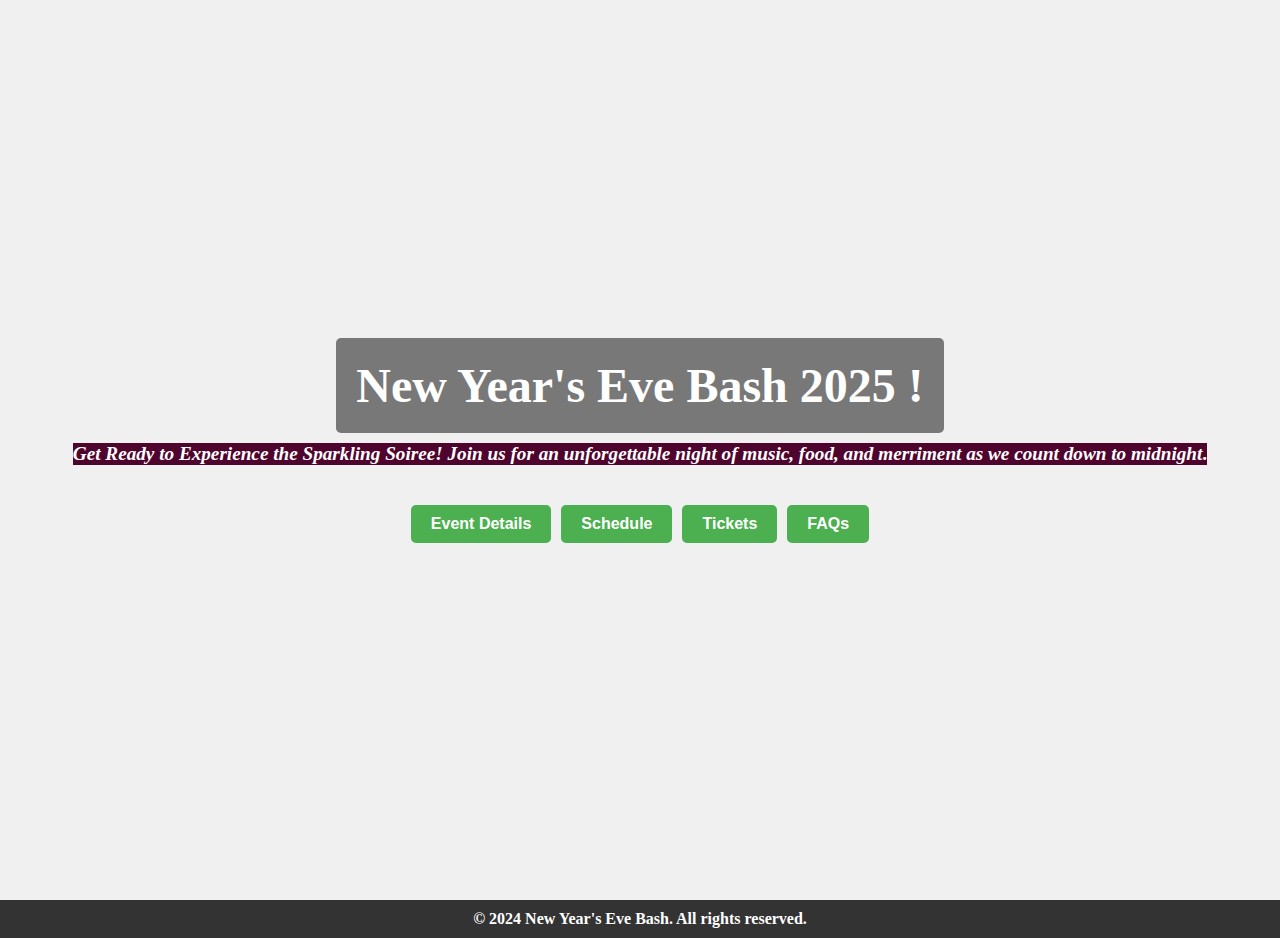
<file: index.html>
<!DOCTYPE html>
<html lang="en">
<head>
  <meta charset="UTF-8">
  <meta name="viewport" content="width=device-width, initial-scale=1.0">
  <title>New Year's Eve Bash</title>
  <link rel="stylesheet" href="index.css">
</head>
<body>
  <header>
    <h1 class="header-text">New Year's Eve Bash 2025 !</h1>
    <p class="color"><i>Get Ready to Experience the Sparkling Soiree! Join us for an unforgettable night of music, food, and merriment as we count down to midnight</i>.</p>
    <div class="tab-container">
      <a href="details.html" class="tab-button">Event Details</a>
      <a href="schedule.html" class="tab-button">Schedule</a>
      <a href="ticket.html" class="tab-button">Tickets</a>
      <a href="faq.html" class="tab-button">FAQs</a>
    </div>
  </header>
  <footer>
    <p>&copy; 2024 New Year's Eve Bash. All rights reserved.</p>
  </footer>
</body>
</html>
</file>
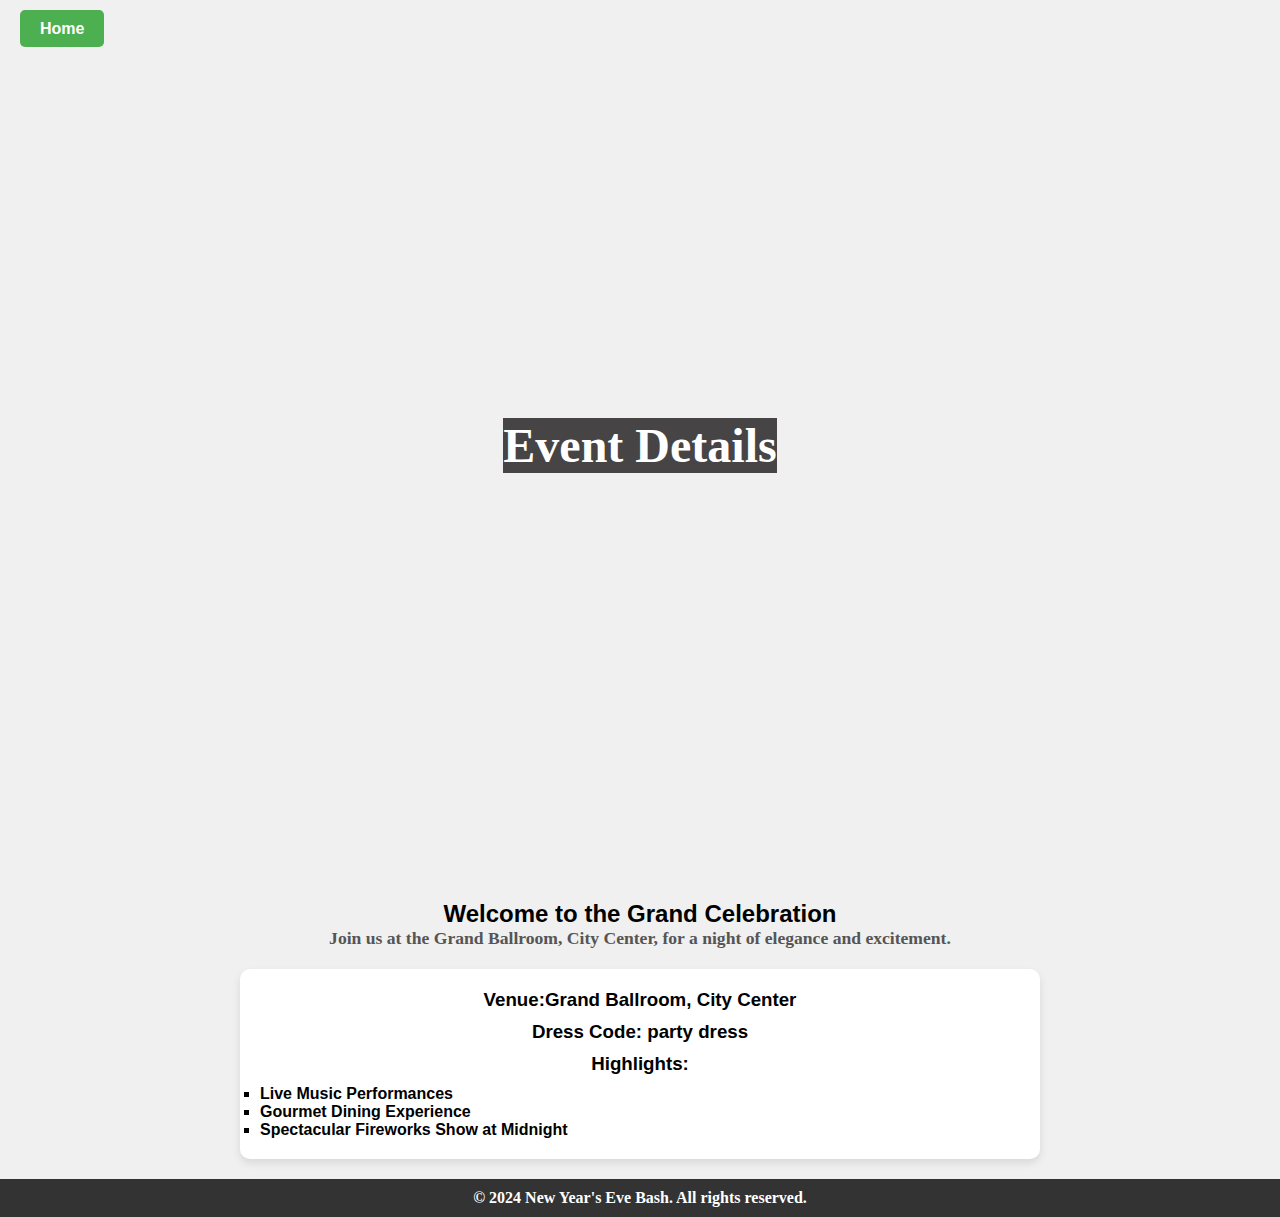
<file: details.html>
<html lang="en">
<head>
  <meta charset="UTF-8">
  <meta name="viewport" content="width=device-width, initial-scale=1.0">
  <title>Event Details - New Year's Eve Bash</title>
  <link rel="stylesheet" href="index.css">
</head>
<body>
  <header>
    <h1>Event Details</h1>
  </header>
  <main>
    <section class="details-section">
      <h2>Welcome to the Grand Celebration</h2>
      <p class="intro">Join us at the Grand Ballroom, City Center, for a night of elegance and excitement.</p>
      <div class="home-tab-container">
        <a href="index.html" class="home-button">Home</a>
      </div>      
      <div class="details-card">
        <h3>Venue:Grand Ballroom, City Center</h3>
        
        <h3>Dress Code: party dress</h3>
        
        <h3>Highlights:</h3>
        <ul>
          <li>Live Music Performances</li>
          <li>Gourmet Dining Experience</li>
          <li>Spectacular Fireworks Show at Midnight</li>
        </ul>
      </div>
    </section>
  </main>
  <footer>
    <p>&copy; 2024 New Year's Eve Bash. All rights reserved.</p>
  </footer>
</body>
</html>
</file>
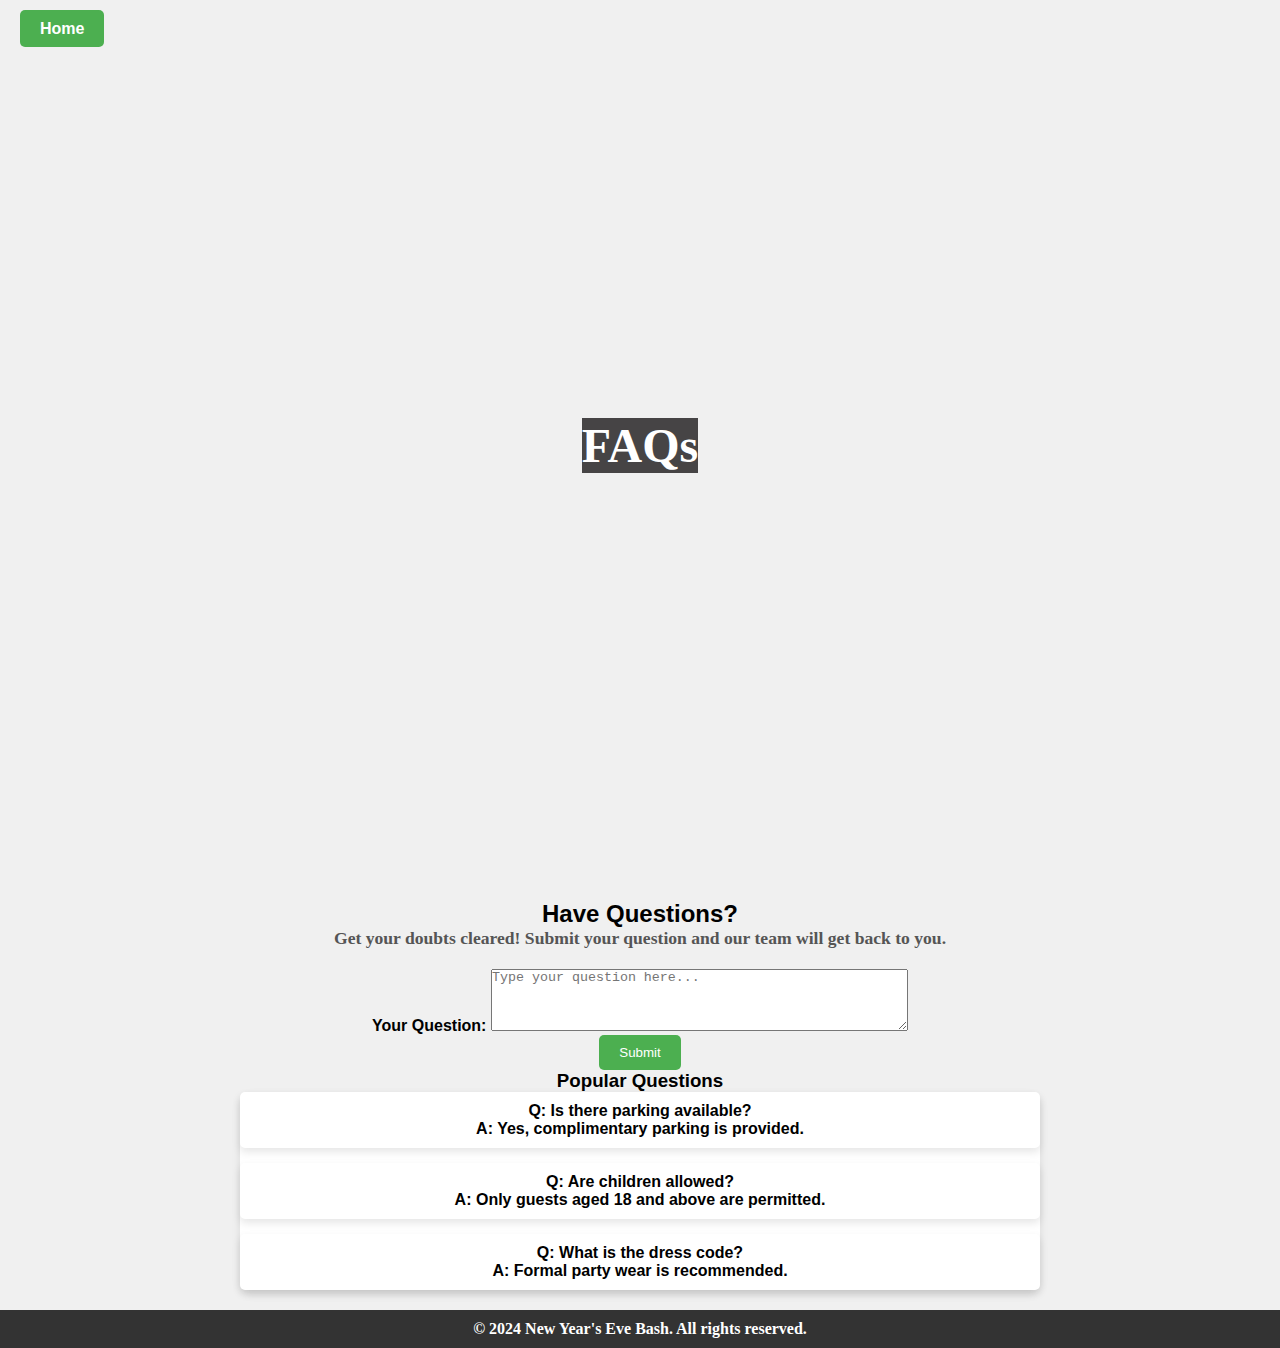
<file: faq.html>
<!DOCTYPE html>
<html lang="en">
<head>
  <meta charset="UTF-8">
  <meta name="viewport" content="width=device-width, initial-scale=1.0">
  <title>FAQs - New Year's Eve Bash</title>
  <link rel="stylesheet" href="index.css">
</head>
<body>
  <header>
    <h1>FAQs</h1>
  </header>
  <main>
    <section class="faq-section">
      <h2>Have Questions?</h2>
      <p class="intro">Get your doubts cleared! Submit your question and our team will get back to you.</p>
      <form id="question-form" class="faq-form">
        <label for="question">Your Question:</label>
        <textarea id="question" name="question" rows="4" cols="50" placeholder="Type your question here..."></textarea>
        <br>
        <button type="submit" class="submit-button">Submit</button>
      </form>
      <div class="home-tab-container">
        <a href="index.html" class="home-button">Home</a>
      </div>
      <h3>Popular Questions</h3>
      <ul class="faq-list">
        <li><strong>Q:</strong> Is there parking available? <br><strong>A:</strong> Yes, complimentary parking is provided.</li>
        <li><strong>Q:</strong> Are children allowed? <br><strong>A:</strong> Only guests aged 18 and above are permitted.</li>
        <li><strong>Q:</strong> What is the dress code? <br><strong>A:</strong> Formal party wear is recommended.</li>
      </ul>
    </section>
  </main>
  <footer>
    <p>&copy; 2024 New Year's Eve Bash. All rights reserved.</p>
  </footer>
</body>
</html>
</file>
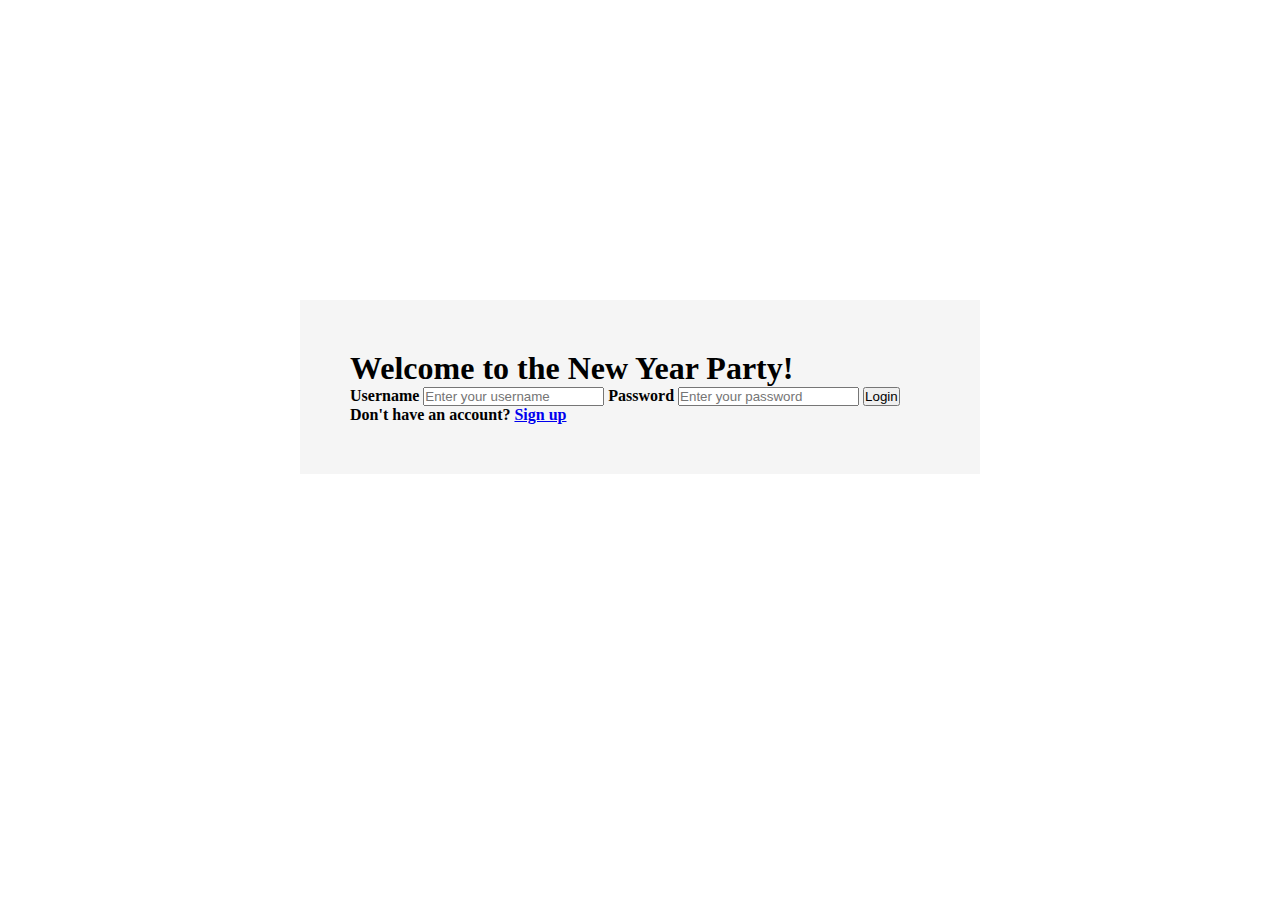
<file: login.html>
<!DOCTYPE html>
<html lang="en">
<head>
  <meta charset="UTF-8">
  <meta name="viewport" content="width=device-width, initial-scale=1.0">
  <title>Login - New Year Party</title>
  <link rel="stylesheet" href="index.css">
</head>
<body class="log">
  <div class="login-container">
    <h1>Welcome to the New Year Party!</h1>
    <form action="index.html" method="get">
      <label for="username">Username</label>
      <input type="text" id="username" name="username" required placeholder="Enter your username">

      <label for="password">Password</label>
      <input type="password" id="password" name="password" required placeholder="Enter your password">

      <button type="submit">Login</button>
    </form>
    <p>Don't have an account? <a href="index.html">Sign up</a></p>
  </div>
</body>
</html>
</file>
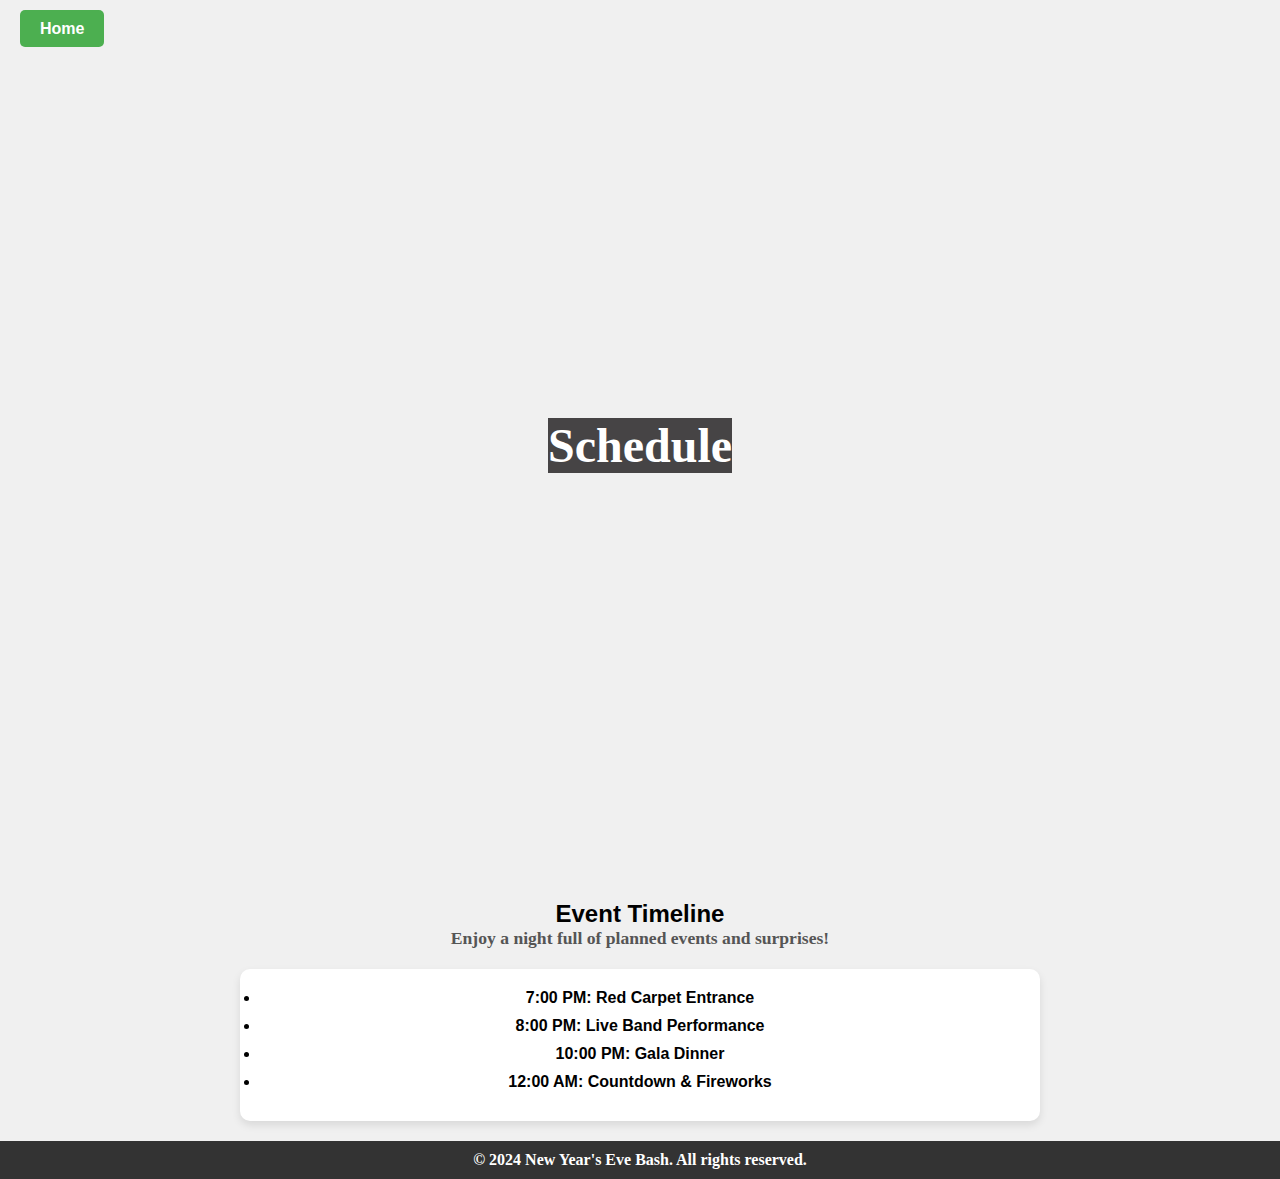
<file: schedule.html>
<!DOCTYPE html>
<html lang="en">
<head>
  <meta charset="UTF-8">
  <meta name="viewport" content="width=device-width, initial-scale=1.0">
  <title>Schedule - New Year's Eve Bash</title>
  <link rel="stylesheet" href="index.css">
</head>
<body>
  <header>
    <h1>Schedule</h1>
  </header>
  <main>
    <section class="schedule-section">
      <h2>Event Timeline</h2>
      <div class="home-tab-container">
        <a href="index.html" class="home-button">Home</a>
      </div>
      <p class="intro">Enjoy a night full of planned events and surprises!</p>
      <ul class="schedule-list">
        <li><strong>7:00 PM:</strong> Red Carpet Entrance</li>
        <li><strong>8:00 PM:</strong> Live Band Performance</li>
        <li><strong>10:00 PM:</strong> Gala Dinner</li>
        <li><strong>12:00 AM:</strong> Countdown & Fireworks</li>
      </ul>
    </section>
  </main>
  <footer>
    <p>&copy; 2024 New Year's Eve Bash. All rights reserved.</p>
  </footer>
</body>
</html>
</file>
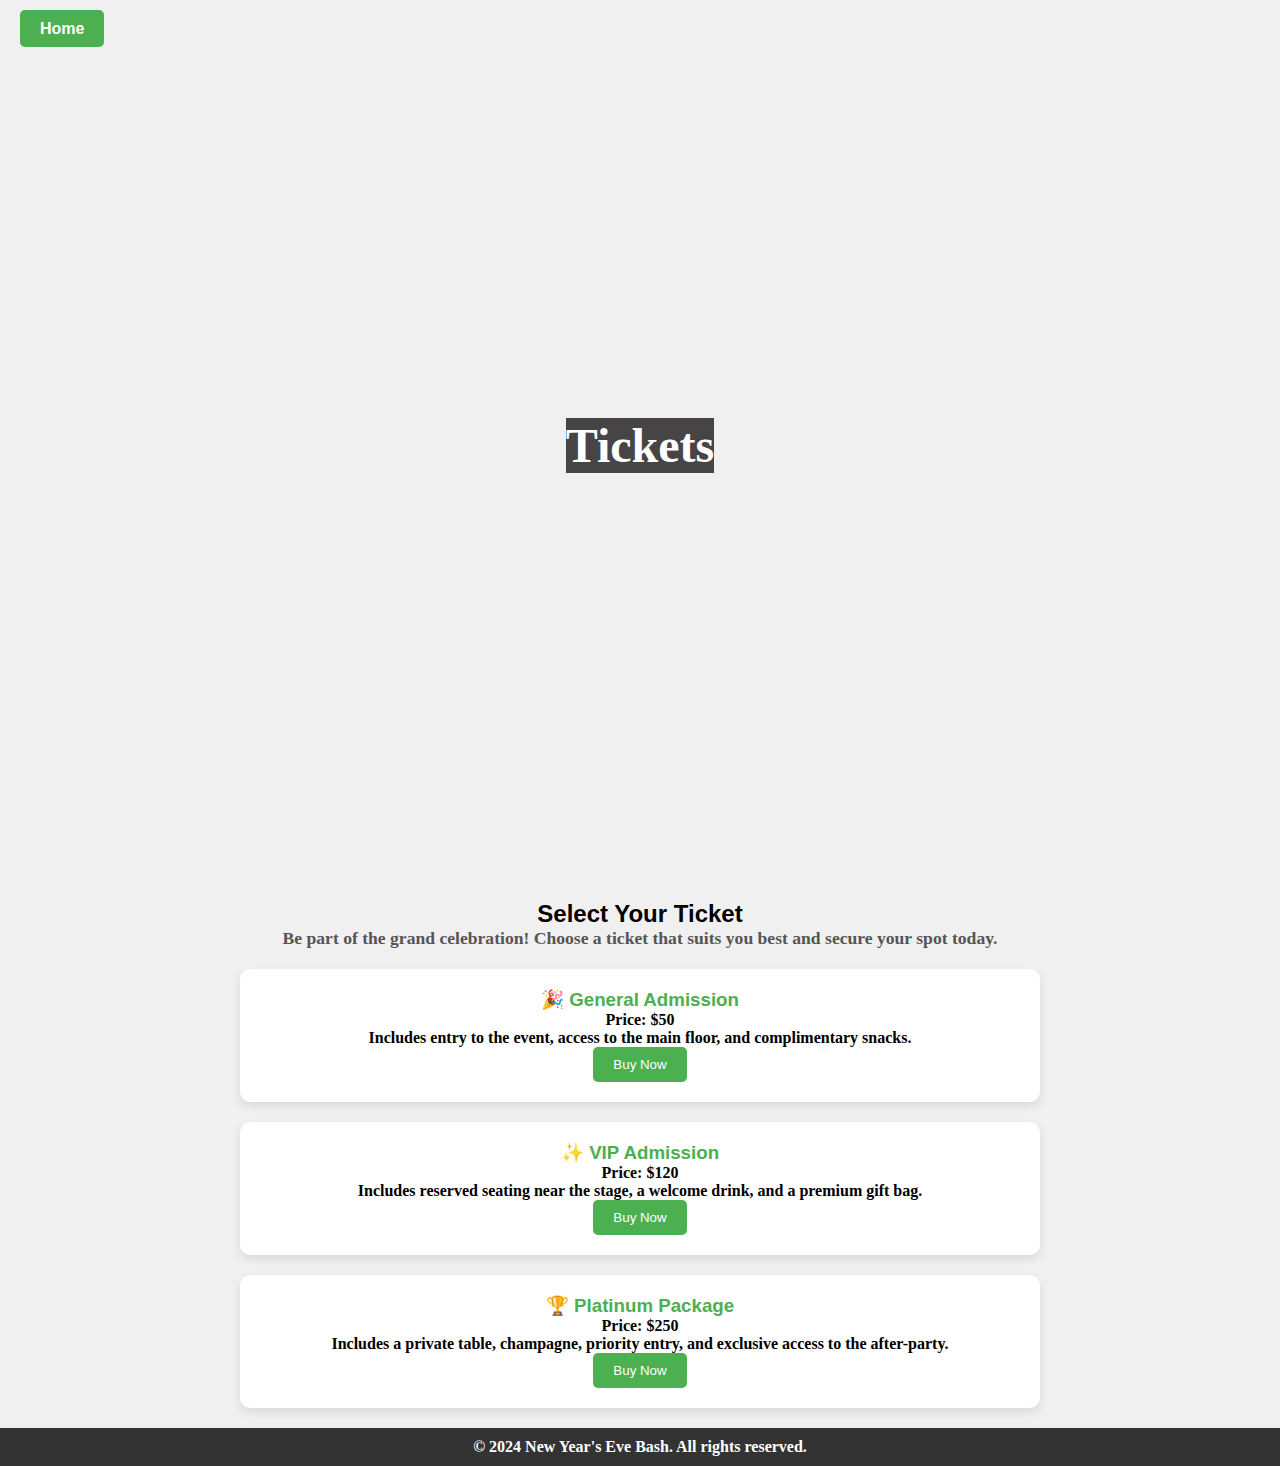
<file: ticket.html>
<!DOCTYPE html>
<html lang="en">
<head>
  <meta charset="UTF-8">
  <meta name="viewport" content="width=device-width, initial-scale=1.0">
  <title>Tickets - New Year's Eve Bash</title>
  <link rel="stylesheet" href="index.css">
</head>
<body>
  <header>
    <h1>Tickets</h1>
  </header>
  <main>
    <section class="tickets-section">
      <h2>Select Your Ticket</h2>
      <p class="intro">Be part of the grand celebration! Choose a ticket that suits you best and secure your spot today.</p>
      <div class="ticket-card">
        <h3>🎉 General Admission</h3>
        <p>Price: <strong>$50</strong></p>
        <p>Includes entry to the event, access to the main floor, and complimentary snacks.</p>
        <button class="buy-button">Buy Now</button>
      </div>
      <div class="home-tab-container">
        <a href="index.html" class="home-button">Home</a>
      </div>
      <div class="ticket-card">
        <h3>✨ VIP Admission</h3>
        <p>Price: <strong>$120</strong></p>
        <p>Includes reserved seating near the stage, a welcome drink, and a premium gift bag.</p>
        <button class="buy-button">Buy Now</button>
      </div>
      <div class="ticket-card">
        <h3>🏆 Platinum Package</h3>
        <p>Price: <strong>$250</strong></p>
        <p>Includes a private table, champagne, priority entry, and exclusive access to the after-party.</p>
        <button class="buy-button">Buy Now</button>
      </div>
    </section>
  </main>
  <footer>
    <p>&copy; 2024 New Year's Eve Bash. All rights reserved.</p>
  </footer>
</body>
</html>
</file>
<file: index.css>
body{
    margin: 0;
    padding: 0;
    background-color: #f0f0f0; /* Optional: Set a background color for the body */
  }
  
  /* Optional: To ensure that no other elements on the page have margin/padding */
  * {
    margin: 0;
    padding: 0;
    box-sizing: border-box; /* Ensures padding and border don't affect element size */
  }
  
  /* Change the font for the entire body */
  body {
   font-family: Arial, Helvetica, sans-serif;
   font-weight: bold; /* You can replace Arial with any web-safe font */
  }
  
  /* Change the font for the header */
  header h1 {
    font-family: 'Times New Roman', Times, serif;
  }
  
  /* Change the font for paragraph */
  p {
    font-family: 'Times New Roman', Times, serif;
  }
  
  
    /* Header Section */
    header {
      background: url('https://www.trybooking.com/media/jvvnujl1/new_year_party.webp') no-repeat center/cover;
      height: 100vh;
      color:white;
      display: flex;
      flex-direction: column;
      justify-content: center;
      align-items: center;
      text-align: center;
      padding: 20px;
    }
  
    /* Translucent Background for Header */
  .header-text {
    background-color: rgba(0, 0, 0, 0.5); /* Semi-transparent black background */
    color: white; /* Text color */
    padding: 20px; /* Add padding around the text */
    border-radius: 5px; /* Optional: round the corners */
    text-align: center; /* Center the text */
  }
  
  
    header h1 {
      font-size: 3rem;
      margin-bottom: 10px;
      
      background-color: rgba(3, 0, 2, 0.719);
    }
    
  
    header p {
      font-size: 1.2rem;
      margin-bottom: 20px;
    }
    
    header button {
      padding: 10px 20px;
      font-size: 1rem;
      color: white;
      background-color: #4caf50;
      border: none;
      border-radius: 5px;
      cursor: pointer;
      transition: background-color 0.3s ease;
    }
    
    header button:hover {
      background-color: #45a049;
    }
    
    /* Tabbed Navigation Section */
    #tabs {
      background-image: url('https://www.trybooking.com/media/jvvnujl1/new_year_party.webp'); 
      background-size: contain;  /* Makes the background image smaller */
      background-repeat: no-repeat;
      background-position: center;
      padding: 40px 20px;
      text-align: 50%;
      /*padding: 40px 20px;
      text-align: center;*/
    }
    
    
    /* Intro Text */
    .intro {
      margin-bottom: 20px;
      color: #555;
      font-size: 1.1rem;
      text-align: center;
    }
    
    /* Details Section */
    .details-section, .schedule-section, .tickets-section, .faq-section {
      max-width: 800px;
      margin: auto;
      text-align: center;
      
    }
    
    .details-card, .schedule-list, .ticket-card, .faq-list {
      background-color: #fff;
      border-radius: 10px;
      padding: 20px;
      box-shadow: 0 4px 8px rgba(0, 0, 0, 0.1);
      margin-bottom: 20px;
    }
   
    .details-card h3, .schedule-list li {
      margin-bottom: 10px;
    }
    
    .details-card ul {
      list-style-type: square;
      margin-top: 10px;
      text-align: left;
    }
    
    .ticket-card {
      text-align: center;
    }
    
    .ticket-card h3 {
      color: #4caf50;
    }
    
    .buy-button, .submit-button {
      background-color: #4caf50;
      color: white;
      border: none;
      border-radius: 5px;
      padding: 10px 20px;
      cursor: pointer;
      transition: background-color 0.3s ease;
    }
    
    .buy-button:hover, .submit-button:hover {
      background-color: #45a049;
    }
    
    .faq-list {
      list-style: none;
      padding: 0;
    }
    
    .faq-list li {
      margin-bottom: 15px;
      padding: 10px;
      background-color: #fff;
      border-radius: 5px;
      box-shadow: 0 4px 8px rgba(0, 0, 0, 0.1);
    }
    
    footer {
      text-align: center;
      background-color: #333;
      color: white;
      padding: 10px;
    }
    
    footer p {
      margin: 0;
    }
    
    /* Responsive Design */
    @media (max-width: 768px) {
      header h1 {
        background-color: azure;  
        font-size: 1.8rem;
      }
    
      .intro, .details-card, .schedule-list, .ticket-card, .faq-list {
        font-size: 1rem;
      }
    }
  
    .color{
      background-color: rgb(79, 4, 45) ;
    }
    
    /* Tab Buttons */
  .tab-container {
    display: flex;
    justify-content: center;
    margin-bottom: 20px;
    margin-top: 20px;
  }
  
  .tab-button {
    padding: 10px 20px;
    margin: 0 5px;
    font-size: 1rem;
    background-color: #4caf50; /* Initial tab background color */
    color: white;
    border: none;
    border-radius: 5px;
    cursor: pointer;
    transition: background-color 0.3s ease, transform 0.2s ease;
    text-decoration: none;
  }
  
  .tab-button:hover {
    background-color: #45a049; /* Hover effect */
    transform: scale(1.05); /* Slightly enlarge */
  }
  
  /* Active Tab Button */
  .tab-button.active {
    background-color: #007bff; /* Change to blue for the active tab */
    color: white;
    font-weight: bold;
  }
  
  /* Tab Content */
  .tab-content {
    padding: 20px;
    border: 1px solid #ddd;
    border-radius: 10px;
    background-color: #f9f9f9;
    display: none; /* Hide all content initially */
  }
  
  .tab-content h3 {
    font-size: 1.8rem;
    margin-bottom: 10px;
  }
  
  .tab-content p, .tab-content ul {
    font-size: 1.1rem;
    color: #666;
  }
  
  /* Show active tab content */
  .tab-content.active {
    display: block;
  }
  
  .home-tab-container {
    position: absolute; /* Position relative to the nearest positioned ancestor */
    top: 20px; /* Distance from the top of the page */
    left: 20px; /* Distance from the left of the page */
    z-index: 100; /* Ensure it stays on top of other content */
  }
  
  .home-button {
    padding: 10px 20px;
    font-size: 1rem;
    background-color: #4caf50; /* Button background color */
    color: white; /* Text color */
    text-decoration: none; /* Remove underline */
    border-radius: 5px; /* Rounded corners */
    transition: background-color 0.3s ease;
  }
  
  .home-button:hover {
    background-color: #45a049; /* Hover effect */
  }
 .login-container{
    align-items: center; 
    background-color: whitesmoke;
   font-family: 'Times New Roman', Times,serif;
  padding: 50px;
   margin: 300px; 
  margin-top: 200; 
  margin-bottom: 200;
  
}
    .log{
        background: url(https://static.wanderon.in/wp-content/uploads/2022/11/happy-new-year.jpg);
    }
</file>
